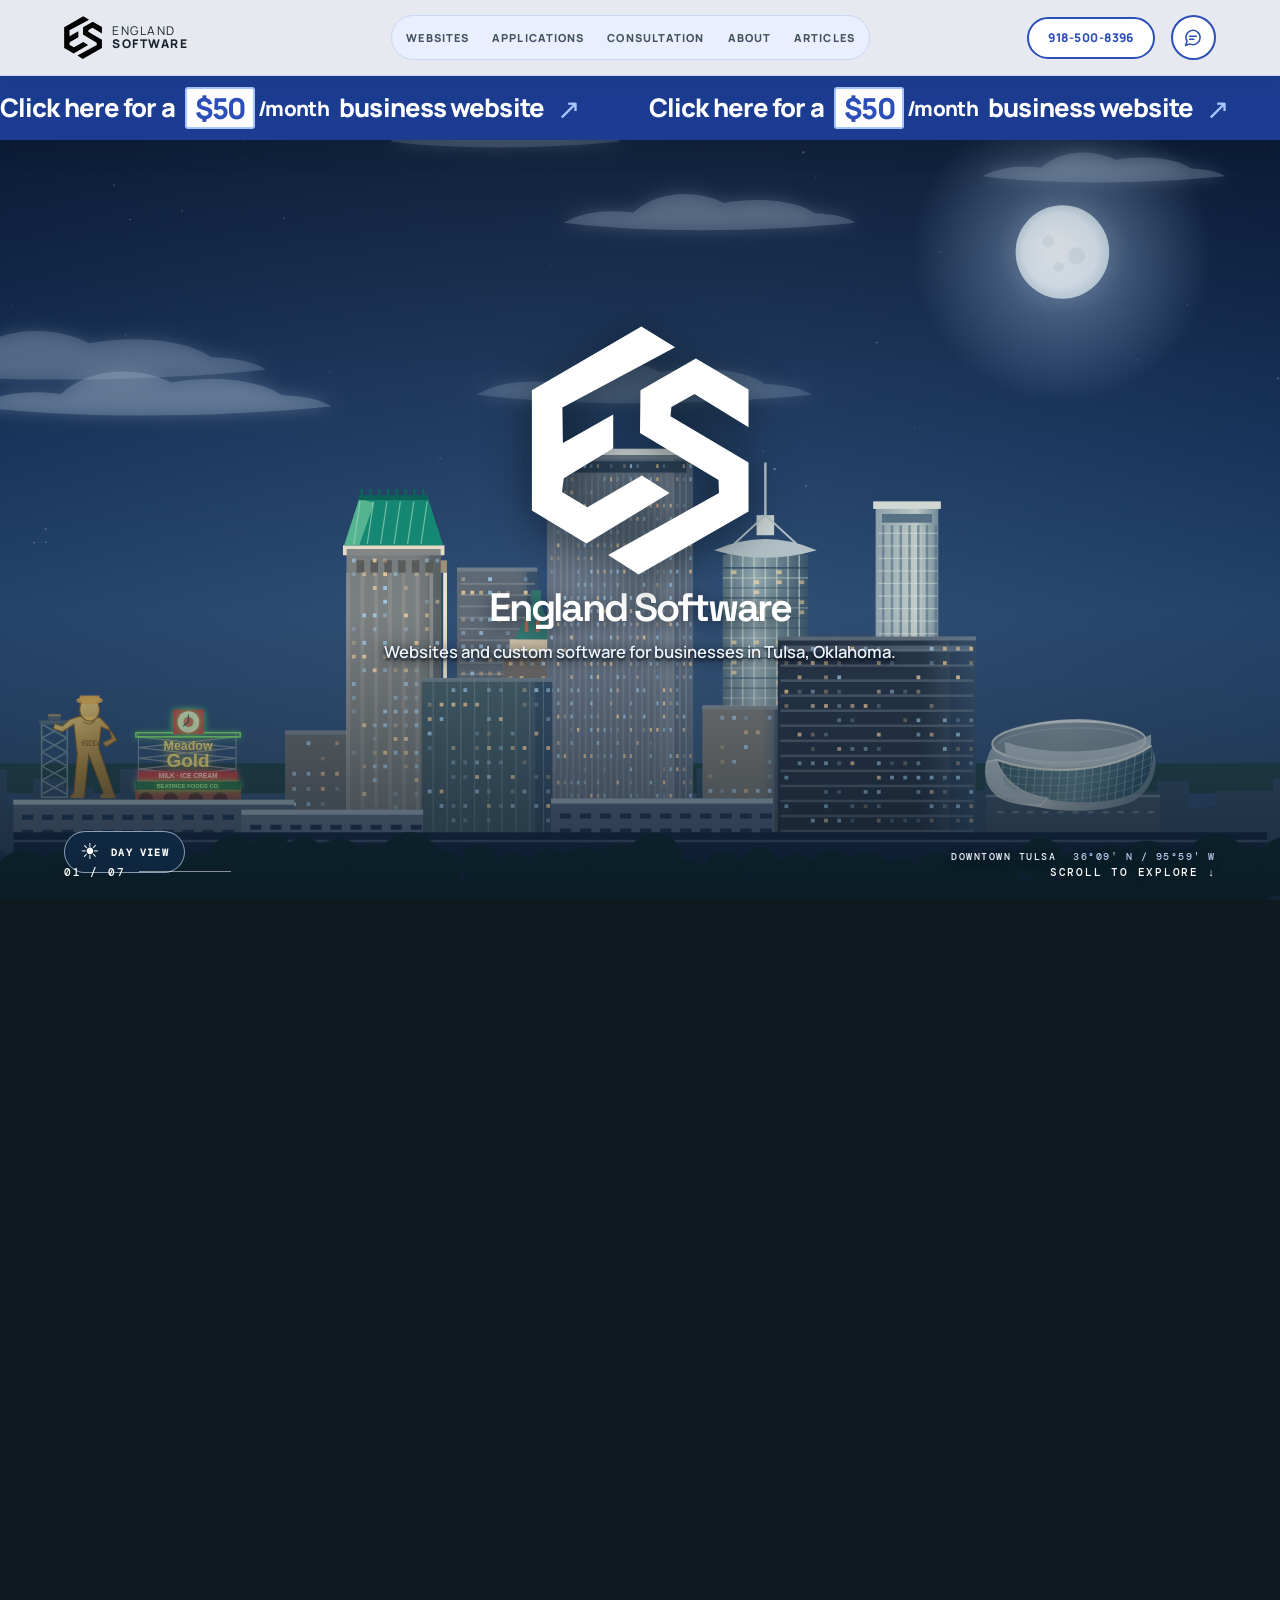
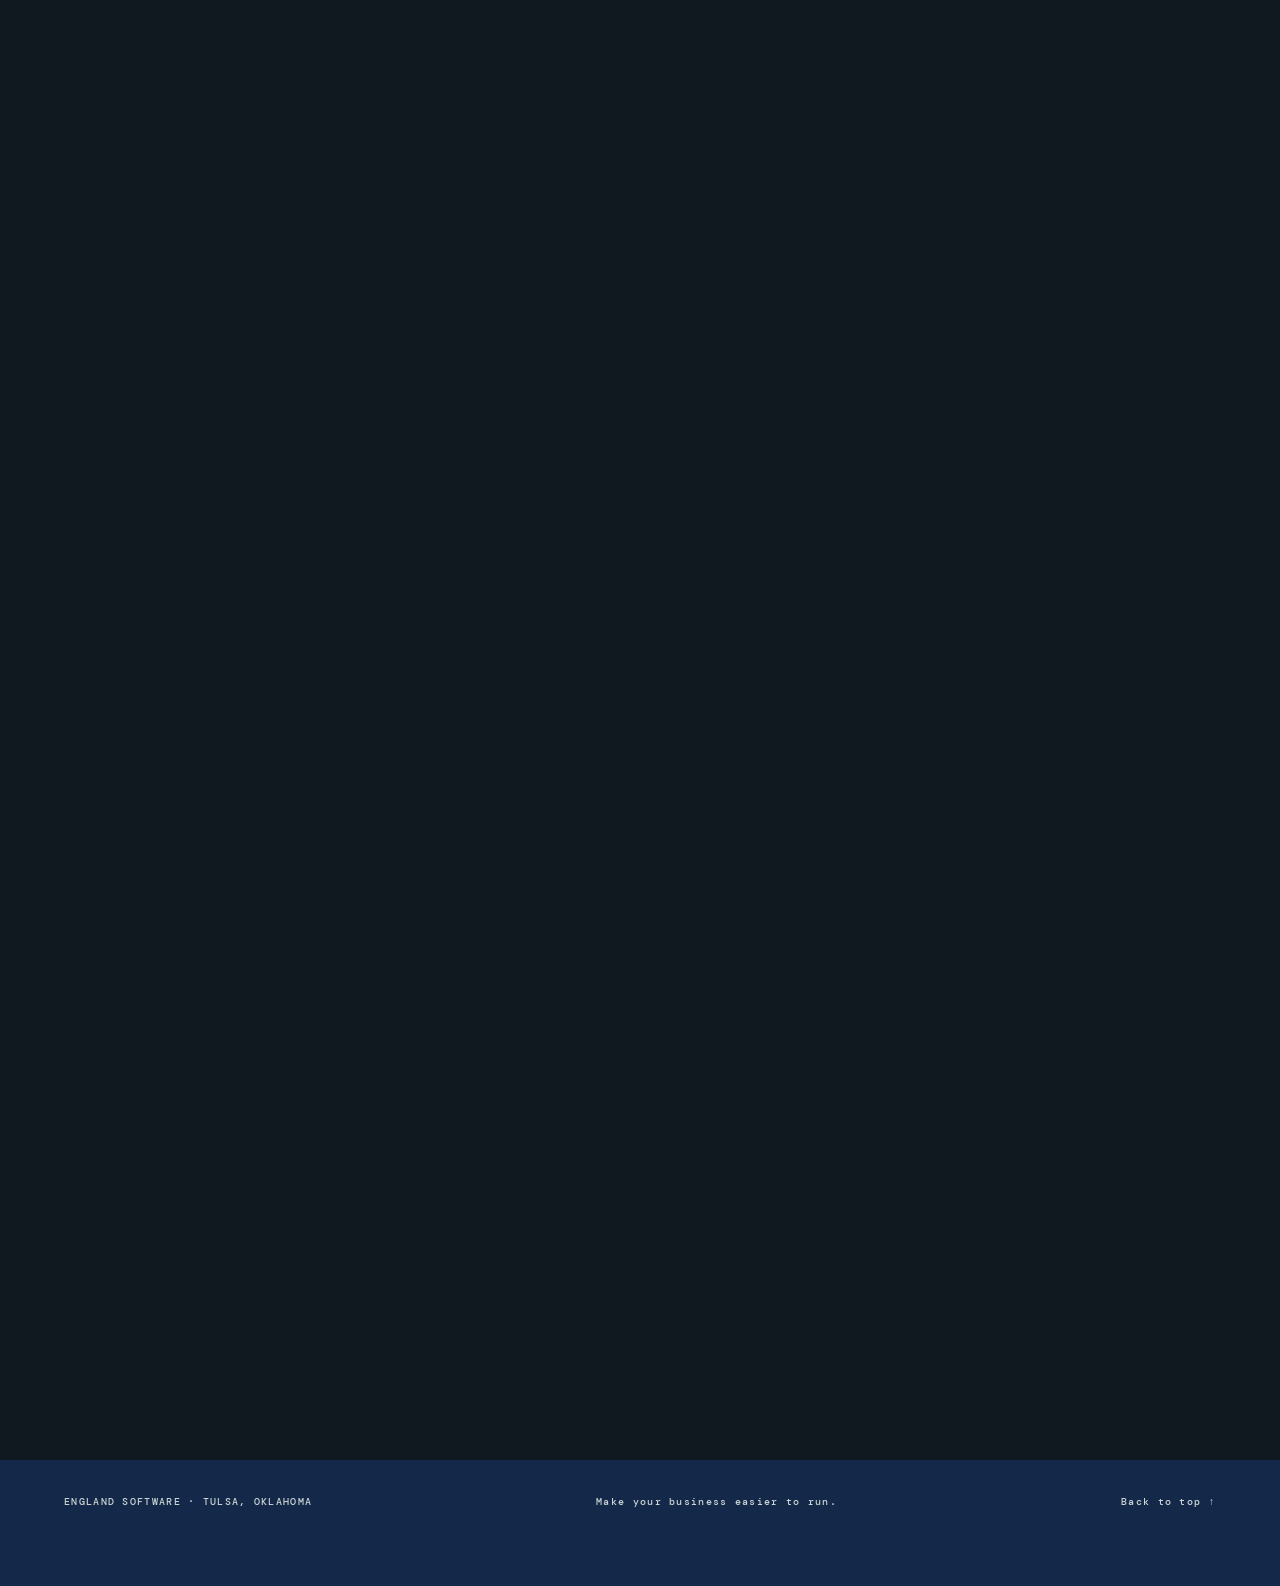
<file: static/index.html>
<!doctype html>
<html lang="en">
<head>
  <meta charset="utf-8" />
  <meta name="viewport" content="width=device-width, initial-scale=1" />
  <meta name="theme-color" content="#1c3c91" />
  <meta name="description" content="England Software is a Tulsa-based web design and software company. Work directly with Phillip on a $50/month business website, custom web app, or practical software solution." />
  <link rel="canonical" href="https://englandsoftware.com/" />
  <meta property="og:type" content="website" />
  <meta property="og:site_name" content="England Software" />
  <meta property="og:locale" content="en_US" />
  <meta property="og:title" content="Tulsa Web Design &amp; Custom Software | England Software" />
  <meta property="og:description" content="Websites, web applications, and practical software consulting for Tulsa businesses. Business websites start at $50/month." />
  <meta property="og:url" content="https://englandsoftware.com/" />
  <meta property="og:image" content="https://englandsoftware.com/static/images/tulsa-skyline-hero.webp" />
  <meta property="og:image:width" content="1672" />
  <meta property="og:image:height" content="941" />
  <meta property="og:image:alt" content="Downtown Tulsa skyline at dusk" />
  <meta name="twitter:card" content="summary_large_image" />
  <meta name="twitter:title" content="Tulsa Web Design &amp; Custom Software | England Software" />
  <meta name="twitter:description" content="Websites, web applications, and practical software consulting for Tulsa businesses." />
  <meta name="twitter:image" content="https://englandsoftware.com/static/images/tulsa-skyline-hero.webp" />
  <link rel="icon" type="image/svg+xml" href="/static/logo.svg" />
  <link rel="me" href="https://www.facebook.com/profile.php?id=61594819109541" />
  <title>Tulsa Web Design &amp; Custom Software | England Software</title>
  <script type="application/ld+json">{"@context":"https://schema.org","@type":"ProfessionalService","@id":"https://englandsoftware.com/#business","name":"England Software","url":"https://englandsoftware.com/","logo":"https://englandsoftware.com/static/logo.png","image":"https://englandsoftware.com/static/images/tulsa-skyline-hero.webp","description":"Tulsa-based web design and custom software company building business websites, web applications, and practical software solutions for Tulsa businesses.","telephone":"+1-918-500-8396","address":{"@type":"PostalAddress","addressLocality":"Tulsa","addressRegion":"OK","addressCountry":"US"},"areaServed":{"@type":"City","name":"Tulsa"},"sameAs":["https://www.facebook.com/profile.php?id=61594819109541"]}</script>
  <link rel="preconnect" href="https://fonts.googleapis.com" />
  <link rel="preconnect" href="https://fonts.gstatic.com" crossorigin />
  <link href="https://fonts.googleapis.com/css2?family=DM+Mono:wght@400;500&family=Manrope:wght@400;500;600;700;800&family=Space+Grotesk:wght@500;600;700&display=swap" rel="stylesheet" />
  <link rel="preload" as="image" href="/static/logo.svg" />
  <link rel="stylesheet" href="/static/styles.css" />
  <script src="/static/app.js" defer></script>
  <script src="/static/skyline.js" defer></script>
</head>
<body>
  <a class="skip-link" href="#main">Skip to content</a>
  <header class="site-header">
    <a class="brand" href="#home" aria-label="England Software, back to the beginning"><img src="/static/logo.svg" alt="" width="38" height="44" /><span>ENGLAND <strong>SOFTWARE</strong></span></a>
    <nav class="site-nav" aria-label="Explore the page"><a href="#websites">Websites</a><a href="#applications">Applications</a><a href="#consulting">Consultation</a><a href="#about">About</a><!-- ARTICLES_NAV --><a href="#articles">Articles</a><!-- /ARTICLES_NAV --></nav>
    <a class="header-contact" href="tel:+19185008396" aria-label="Call 918-500-8396"><span class="header-phone-number">918-500-8396</span><svg class="header-phone-icon" viewBox="0 0 24 24" aria-hidden="true"><path d="M21 16.4v3a2 2 0 0 1-2.2 2A19 19 0 0 1 2.6 5.2 2 2 0 0 1 4.6 3h3a2 2 0 0 1 2 1.7l.5 3a2 2 0 0 1-.6 1.8L7.7 11a15 15 0 0 0 5.3 5.3l1.5-1.8a2 2 0 0 1 1.8-.6l3 .5a2 2 0 0 1 1.7 2Z"/></svg></a>
    <a class="header-message" href="#contact" aria-label="Go to contact form"><svg viewBox="0 0 24 24" aria-hidden="true"><path d="M20.5 11.5a8.5 8.5 0 0 1-8.5 8.5 8.7 8.7 0 0 1-4-.9L3 21l1.9-5a8.5 8.5 0 1 1 15.6-4.5Z"/><path d="M8 10h8M8 13.5h5"/></svg></a>
    <details class="mobile-navigation"><summary>Menu</summary><nav aria-label="Explore the page"><a href="#websites">Websites</a><a href="#applications">Applications</a><a href="#consulting">Consultation</a><a href="#about">About</a><!-- ARTICLES_NAV --><a href="#articles">Articles</a><!-- /ARTICLES_NAV --><a href="#contact">Contact</a></nav></details>
  </header>
  <a class="offer-reel" href="#contact" aria-label="Click here for a $50/month business website. Go to the contact form.">
    <span class="offer-reel-window" aria-hidden="true"><span class="offer-reel-track">
      <span class="offer-reel-group">Click here for a <span class="offer-reel-price"><mark>$50</mark><span>/month</span></span> business website <i>↗</i></span>
      <span class="offer-reel-group">Click here for a <span class="offer-reel-price"><mark>$50</mark><span>/month</span></span> business website <i>↗</i></span>
      <span class="offer-reel-group">Click here for a <span class="offer-reel-price"><mark>$50</mark><span>/month</span></span> business website <i>↗</i></span>
      <span class="offer-reel-group">Click here for a <span class="offer-reel-price"><mark>$50</mark><span>/month</span></span> business website <i>↗</i></span>
      <span class="offer-reel-group">Click here for a <span class="offer-reel-price"><mark>$50</mark><span>/month</span></span> business website <i>↗</i></span>
      <span class="offer-reel-group">Click here for a <span class="offer-reel-price"><mark>$50</mark><span>/month</span></span> business website <i>↗</i></span>
    </span></span>
  </a>
  <main id="main"><div class="journey-stage"><div class="journey-sticky">
    <section class="chapter chapter-hero" id="home" aria-labelledby="home-title">
      <canvas class="tulsa-skyline-canvas" aria-hidden="true"></canvas>
      <div class="hero-city-caption" aria-hidden="true"><span>DOWNTOWN TULSA</span><span>36°09′ N / 95°59′ W</span></div>
      <div class="chapter-inner hero-centered">
        <div class="hero-brand">
          <img class="hero-logo" src="/static/logo.svg" alt="" width="208" height="238" fetchpriority="high" />
          <h1 id="home-title">England Software</h1>
        </div>
        <p class="hero-summary">Websites and custom software for businesses in Tulsa, Oklahoma.</p>
      </div>
      <button class="hero-time-toggle" type="button" aria-label="Switch to daytime view"><span class="hero-time-icon" aria-hidden="true">☀</span><span class="hero-time-label">DAY VIEW</span></button>
    </section>
    <section class="chapter chapter-websites" id="websites" aria-labelledby="websites-title">
      <div class="chapter-inner split-layout websites-layout">
        <div class="chapter-copy"><p class="eyebrow">01 / TULSA BUSINESS WEBSITES</p><h2 id="websites-title">Your website.<br /><em>$50/month.</em></h2><p class="chapter-lede">Give Tulsa customers a clear place to find and contact your business. I build mobile friendly websites with hosting, HTTPS, and a working contact form included.</p><p class="deal-promise">$50 upfront to get started <span>·</span> $50/month after the first month</p><a class="deal-cta" href="#contact">Get started for $50 <span aria-hidden="true">↗</span></a><p class="deal-note">Your upfront payment covers the first month; monthly billing starts after that. No long-term contract; cancel anytime. Standard scope covers up to three informational pages, five sections, and one prelaunch revision round. You supply approved content and brand assets; extras are quoted separately.</p></div>
        <div class="website-showcase" aria-hidden="true"><span class="showcase-label">A POSSIBLE DIRECTION / ILLUSTRATIVE CONCEPT</span><div class="site-study"><div class="study-nav"><strong>atelier<br />flora</strong><span>FLOWERS &nbsp; OCCASIONS &nbsp; OUR STORY</span><b>INQUIRE ↗</b></div><div class="study-main"><div><small>THOUGHTFUL FLOWERS · TULSA, OK</small><strong>Make room<br />for <i>beautiful.</i></strong><p>Florals for everyday moments and once-in-a-lifetime celebrations.</p><span class="study-button">EXPLORE OUR WORK ↗</span></div><div class="flower-art"><span class="flower-head flower-one"></span><span class="flower-head flower-two"></span><span class="flower-head flower-three"></span><span class="flower-stem stem-one"></span><span class="flower-stem stem-two"></span><span class="flower-stem stem-three"></span><svg class="flower-stems-svg" viewBox="0 0 100 100" preserveAspectRatio="none" aria-hidden="true"><path d="M50 105 30 25 M50 105 70 34 M50 105 51 60" /></svg><span class="flower-leaf leaf-one"></span><span class="flower-leaf leaf-two"></span></div></div><div class="study-foot">FLOWERS WITH FEELING <span>01 / 03</span></div></div></div>
      </div><div class="section-footnote">01 <span>THE FOUNDATION</span></div>
    </section>
    <section class="chapter chapter-applications" id="applications" aria-labelledby="applications-title">
        <div class="chapter-inner split-layout applications-layout"><div class="chapter-copy"><p class="eyebrow">02 / WEB APPLICATIONS</p><h2 id="applications-title">Tools that fit<br /><em>the way you work.</em></h2><p class="chapter-lede">When a Tulsa business outgrows spreadsheets or off-the-shelf tools, I build around a defined need. We agree on a written scope and a monthly quote for the build, hosting, and ongoing service.</p><p class="application-types">Publishing systems <span>·</span> Reporting hubs <span>·</span> Invoicing tools <span>·</span> Larger content sites</p><a class="text-link" href="#contact">Discuss an application <span aria-hidden="true">↗</span></a></div>
      <div class="app-showcase" aria-hidden="true"><span class="showcase-label">A POSSIBLE TOOL / ILLUSTRATIVE CONCEPT</span><div class="app-window"><div class="app-rail"><b>es</b><i>▦</i><i>▤</i><i>◫</i><i>◷</i><small>PE</small></div><div class="app-body"><div class="app-top"><span>OVERVIEW <b>/</b> OPERATIONS</span><span>OCTOBER 2026 <b>⌄</b></span></div><div class="app-welcome"><div><small>GOOD MORNING, ALEX</small><strong>Here's what matters today.</strong></div><span>↗</span></div><div class="app-metrics"><div><small>OPEN REQUESTS</small><strong>24</strong><span>+ 4 since Monday</span></div><div><small>IN PROGRESS</small><strong>08</strong><span>Across 3 projects</span></div><div><small>READY TO SEND</small><strong>12</strong><span>Next action is clear</span></div></div><div class="app-chart"><div><small>ACTIVITY / LAST 7 DAYS</small><span>VIEW REPORT ↗</span></div><div class="chart-bars"><i style="--bar:42%"></i><i style="--bar:68%"></i><i style="--bar:53%"></i><i style="--bar:83%"></i><i style="--bar:61%"></i><i style="--bar:95%"></i><i style="--bar:72%"></i></div><div class="chart-days"><span>M</span><span>T</span><span>W</span><span>T</span><span>F</span><span>S</span><span>S</span></div></div><div class="app-tasks"><span><i></i> Review new request</span><span><i></i> Send weekly summary</span><span><i></i> Prepare next invoice</span></div></div></div></div></div><div class="section-footnote">02 <span>BEYOND THE WEBSITE</span></div>
    </section>
    <section class="chapter chapter-consulting" id="consulting" aria-labelledby="consulting-title">
      <div class="chapter-inner consulting-layout"><div class="consulting-copy"><p class="eyebrow">03 / SOFTWARE CONSULTING</p><h2 id="consulting-title">Let's find the<br /><em>real problem.</em></h2><p class="chapter-lede">I work with Tulsa owners to understand how the work happens, find where it gets stuck, and recommend a useful next step. We agree on scope and price before an in depth visit or assessment.</p><a class="text-link" href="#contact">Talk through your operations <span aria-hidden="true">↗</span></a></div><div class="consulting-map" aria-label="Observe the work, understand the friction, and choose a useful next step"><div class="map-heading">START WITH THE WORK <span>03 / THINK BEFORE BUILDING</span></div><div class="map-node"><span>01 / OBSERVE</span><strong>What happens<br />every day?</strong><i>↘</i></div><div class="map-node"><span>02 / UNDERSTAND</span><strong>Where does<br />it slow down?</strong><i>↘</i></div><div class="map-node map-node-last"><span>03 / RECOMMEND</span><strong>What would<br />actually help?</strong><i>↗</i></div><div class="map-foot">A PRACTICAL RECOMMENDATION BEFORE A BIG BUILD</div></div></div>
    </section>
    <section class="chapter chapter-about" id="about" aria-labelledby="about-title">
      <div class="chapter-inner about-layout"><div><p class="eyebrow">THE PERSON BEHIND THE WORK</p><h2 id="about-title">Hi, I'm <em>Phillip.</em></h2><p>I run England Software from Tulsa, Oklahoma. The business grew out of my finance and operations work across two Chick-fil-A locations here. I learned software development by solving problems the business dealt with every day.</p><p>That experience still shapes my work: understand how the business runs, make the website clear and useful, and add custom software when there is a specific problem to solve.</p></div></div>
    </section>
    <!-- ARTICLES_SECTION --><section class="chapter chapter-articles" id="articles" aria-labelledby="articles-title">
      <div class="chapter-inner"><p class="eyebrow">NOTES FROM ENGLAND SOFTWARE</p><h2 id="articles-title">Recent <em>articles.</em></h2><p class="articles-intro">Ideas and practical notes on websites, software, and running a business.</p><!-- RECENT_ARTICLES --></div>
    </section><!-- /ARTICLES_SECTION -->
    <section class="chapter chapter-contact" id="contact" aria-labelledby="contact-title">
      <div class="chapter-inner contact-layout"><div class="contact-copy"><p class="eyebrow">LET'S GET STARTED / TULSA, OK</p><h2 id="contact-title">Tell me what<br /><em>you're building.</em></h2><p>Need a website for your Tulsa business or have a software problem to solve? Text me or use this form. The first conversation is free.</p><a href="https://www.facebook.com/profile.php?id=61594819109541" target="_blank" rel="noopener noreferrer">Find England Software on Facebook <span aria-hidden="true">↗</span></a></div>
        <form class="contact-form" action="/contact" method="post" aria-describedby="contact-status"><div class="form-trap" aria-hidden="true"><label for="contact-website">Website</label><input id="contact-website" name="website" type="text" tabindex="-1" autocomplete="off" /><label for="contact-company-url">Company URL</label><input id="contact-company-url" name="company_url" type="text" tabindex="-1" autocomplete="off" /><label for="contact-fax-number">Fax number</label><input id="contact-fax-number" name="fax_number" type="text" tabindex="-1" autocomplete="off" /><label for="contact-middle-name">Middle name</label><input id="contact-middle-name" name="middle_name" type="text" tabindex="-1" autocomplete="off" /><label for="contact-address-line-2">Address line 2</label><input id="contact-address-line-2" name="address_line_2" type="text" tabindex="-1" autocomplete="off" /><label for="contact-preferred-contact-time">Preferred contact time</label><input id="contact-preferred-contact-time" name="preferred_contact_time" type="text" tabindex="-1" autocomplete="off" /><label for="contact-project-url">Project URL</label><input id="contact-project-url" name="project_url" type="text" tabindex="-1" autocomplete="off" /><label for="contact-referral-code">Referral code</label><input id="contact-referral-code" name="referral_code" type="text" tabindex="-1" autocomplete="off" /></div>
          <p class="contact-form-intro">For a $50/month website, <a href="sms:+19185008396">text 918-500-8396</a> or fill out this form.</p>
          <div class="form-field"><label for="contact-name">Name</label><input id="contact-name" name="name" type="text" autocomplete="name" placeholder="Your name" required maxlength="120" /></div>
          <div class="form-field"><label for="contact-email">Email</label><input id="contact-email" name="email" type="email" autocomplete="email" placeholder="you@example.com" required maxlength="254" /></div>
          <div class="form-field"><label for="contact-message">What can I help with?</label><textarea id="contact-message" name="message" rows="5" placeholder="A little about your project or problem" required maxlength="3000" aria-describedby="contact-message-count"></textarea><span id="contact-message-count" class="message-count" aria-live="off">3,000 characters left</span></div>
          <label class="contact-opt-in"><input type="checkbox" name="followup_opt_in" value="yes" /> <span>I'd like occasional emails about England Software's consulting and web application services. I can reply to opt out anytime.</span></label>
          <div class="form-footer"><button type="submit">Send message <span aria-hidden="true">↗</span></button><p id="contact-status" role="status">I'll get back to you by email.</p></div>
        </form>
      </div>
    </section>
  </div></div></main>
  <footer class="site-footer"><span>ENGLAND SOFTWARE · TULSA, OKLAHOMA</span><span>Make your business easier to run.</span><a href="#home">Back to top ↑</a></footer>
  <div class="chapter-progress" aria-hidden="true"><span class="progress-label">01 / 07</span><span class="progress-track"><span class="progress-fill"></span></span><span>SCROLL TO EXPLORE ↓</span></div>
</body>
</html>
</file>
<file: static/styles.css>
:root{--ink:#101820;--paper:#eeeae1;--cream:#f7f5ee;--accent:#a9c6ff;--accent-strong:#3f68e8;--accent-ink:#2c4fb8;--blue:#3f68e8;--muted:#bbc9cc;--edge:clamp(24px,5vw,86px);--font:Manrope,Arial,sans-serif;--display:"Space Grotesk",sans-serif;--mono:"DM Mono",monospace}
*{box-sizing:border-box}html{scroll-behavior:smooth;scroll-padding-top:76px;touch-action:manipulation}body{margin:0;background:var(--ink);color:#fff;font-family:var(--font);overflow-x:hidden}a{color:inherit}img{max-width:100%}h1,h2,h3,p{overflow-wrap:break-word}button,input,textarea{font:inherit}::selection{background:var(--accent);color:var(--ink)}:focus-visible{outline:2px solid var(--accent);outline-offset:4px}.skip-link{position:fixed;top:-100px;left:18px;z-index:30;background:var(--accent);color:var(--ink);padding:12px}.skip-link:focus{top:12px}
.skip-link{border:2px solid #101820}
.site-header{position:fixed;inset:0 0 auto;z-index:20;height:76px;display:flex;align-items:center;gap:34px;padding:0 var(--edge);border-bottom:1px solid #ffffff30;background:#101820d9;backdrop-filter:blur(18px)}.brand{display:flex;align-items:center;gap:10px;min-width:212px;font-size:12px;line-height:1.05;letter-spacing:.13em;text-decoration:none}.brand img{width:38px;height:44px;object-fit:contain}.brand span{display:grid}.brand strong{font-weight:800}.site-nav{display:flex;align-items:center;gap:clamp(10px,2vw,35px);margin:auto}.site-nav a,.header-contact{font-size:11px;font-weight:800;letter-spacing:.1em;text-decoration:none;text-transform:uppercase;white-space:nowrap}.site-nav a{color:#d3dddf}.site-nav a:hover,.site-nav a[aria-current="location"],.header-contact:hover{color:var(--accent)}.header-contact{border-bottom:1px solid var(--accent);padding:10px 0}.header-contact span{margin-left:12px}
.chapter{position:relative;display:flex;align-items:center;min-height:100svh;isolation:isolate;overflow:hidden;padding:132px var(--edge) 100px;scroll-margin-top:0}.chapter-inner{position:relative;z-index:1;width:min(100%,1320px);margin:auto}.eyebrow,.card-label,.section-footnote,.side-note,.chapter-progress{font-family:var(--mono);font-size:11px;font-weight:500;letter-spacing:.16em;line-height:1.5}.eyebrow{color:var(--accent);margin:0 0 26px}.eyebrow span{margin:0 10px}.chapter h1,.chapter h2{font-family:var(--display);font-weight:600;letter-spacing:-.075em;line-height:.91;margin:0}.chapter h1{font-size:clamp(58px,8.3vw,132px)}.chapter h2{font-size:clamp(55px,7vw,110px)}.chapter h1 em,.chapter h2 em{color:var(--accent);font-style:normal}.chapter p{line-height:1.65}.text-link{display:inline-flex;align-items:center;justify-content:space-between;gap:26px;border-bottom:1px solid currentColor;padding:12px 0;font-size:12px;font-weight:800;letter-spacing:.12em;text-decoration:none;text-transform:uppercase}.text-link span{font-size:21px;font-weight:400;line-height:1}.text-link:hover{color:var(--accent)}.chapter-hero{justify-content:center;text-align:center;background:radial-gradient(circle at 50% 41%,#264250 0,#15252c 37%,#101820 72%)}.chapter-hero:before,.chapter-consulting:before{content:"";position:absolute;inset:0;background:linear-gradient(#ffffff0a 1px,transparent 1px),linear-gradient(90deg,#ffffff0a 1px,transparent 1px);background-size:74px 74px;mask-image:linear-gradient(to bottom,transparent,#000 25%,#000 80%,transparent);pointer-events:none}.hero-glow{position:absolute;width:min(70vw,750px);aspect-ratio:1;border:1px solid #cde7ee29;border-radius:50%;box-shadow:0 0 0 80px #cde7ee08,0 0 0 160px #cde7ee05;top:12%;left:50%;transform:translateX(-50%)}.hero-inner{display:flex;align-items:center;flex-direction:column}.hero-logo{display:block;width:clamp(170px,20vw,270px);height:clamp(180px,24vw,285px);object-fit:contain;margin:-4px 0 22px;filter:drop-shadow(0 16px 38px #0008)}.hero-lede{max-width:670px;color:#d0dbdd;font-size:clamp(15px,1.25vw,19px);margin:29px 0 0}.hero-actions{display:flex;justify-content:center;flex-wrap:wrap;gap:18px 42px;margin-top:24px}.quiet-link{color:#c1d0d3}.side-note{position:absolute;right:var(--edge);bottom:130px;color:#b0c2c5;writing-mode:vertical-rl}
.split-layout{display:grid;grid-template-columns:minmax(0,1.1fr) minmax(340px,.9fr);align-items:center;gap:clamp(45px,8vw,135px)}.chapter-copy{max-width:735px}.chapter-lede{color:#d1dadc;font-size:clamp(17px,1.55vw,21px);max-width:570px;margin:32px 0 30px}.chapter-lede strong{color:#fff}.chapter-websites{background:radial-gradient(circle at 85% 45%,#2d535d,#10222a 55%,#101820 90%)}.offer-card{border:1px solid #d4e5e25c;background:#ffffff0c;padding:clamp(25px,3.5vw,52px);box-shadow:0 30px 90px #0004;backdrop-filter:blur(8px)}.card-label{color:var(--accent);margin:0}.price{display:flex;align-items:baseline;gap:16px;margin:17px 0 12px;white-space:nowrap}.price strong{font:600 clamp(76px,8.8vw,136px)/1 var(--display);letter-spacing:-.09em}.price span{color:#d1dadc;font-size:16px}.offer-card ul,.example-panel ul{list-style:none;padding:0;margin:0}.offer-card li{border-top:1px solid #ffffff36;padding:14px 0;font-size:14px;line-height:1.5}.offer-foot{border-top:1px solid #ffffff36;color:#d3e0df;font-size:11px;margin:0;padding-top:18px}.offer-foot span{padding:0 5px;color:var(--accent)}.section-footnote{position:absolute;left:var(--edge);bottom:31px;display:flex;gap:20px;color:#c8d8d9}.section-footnote span{color:#ffffff90}
.chapter-details{background:var(--paper);color:var(--ink)}.chapter-details .eyebrow,.chapter-details h2 em{color:#437073}.details-layout{display:grid;grid-template-columns:minmax(0,.95fr) minmax(0,1.05fr);gap:clamp(50px,8vw,145px);align-items:start}.detail-list{border-top:1px solid #718183}.detail-list article{display:grid;grid-template-columns:40px 1fr;gap:22px;border-bottom:1px solid #9da8a7;padding:24px 0}.detail-list article>span{color:#55777b;font:500 11px var(--mono);padding-top:6px}.detail-list h3{font:600 clamp(24px,2.5vw,34px)/1.1 var(--display);letter-spacing:-.04em;margin:0}.detail-list p{color:#455153;font-size:14px;margin:9px 0 0}.scope-note{color:#596365;font-size:12px;margin:18px 0 0}.chapter-applications{background:radial-gradient(circle at 80% 45%,#342f49,#191a2a 57%,#111820 90%)}.chapter-applications h2 em{color:#d1c2ef}.chapter-applications .eyebrow,.chapter-applications .card-label{color:#d1c2ef}.example-panel{border-top:1px solid #ddd5ed;border-bottom:1px solid #ddd5ed;padding:25px 0}.example-panel li{display:flex;gap:22px;border-bottom:1px solid #ffffff38;padding:18px 0;font:500 clamp(17px,1.55vw,23px)/1.3 var(--display)}.example-panel li:first-child{margin-top:12px}.example-panel li span{font:400 11px var(--mono);color:#d1c2ef;margin-top:6px}.example-panel>p:last-child{font-size:13px;color:#ccc8d7;margin:24px 0 0;max-width:480px}
.chapter-consulting{background:radial-gradient(circle at 75% 70%,#30452e,#172721 45%,#111e1a 80%)}.consulting-inner h2{max-width:1050px}.consulting-bottom{display:flex;align-items:end;justify-content:space-between;gap:40px;margin-top:clamp(55px,9vw,130px)}.consulting-bottom p{max-width:625px;color:#d9e1d3;font-size:clamp(16px,1.4vw,20px);margin:0}.consulting-bottom .text-link{flex:none}.outline-word{position:absolute;right:-.05em;bottom:-.28em;font:600 clamp(220px,30vw,520px)/1 var(--display);letter-spacing:-.1em;color:#ffffff09;pointer-events:none}.chapter-process{background:#e2ebea;color:#102027}.chapter-process .eyebrow,.chapter-process h2 em{color:#3c7379}.process-grid{display:grid;grid-template-columns:repeat(4,minmax(0,1fr));gap:0;list-style:none;margin:clamp(55px,7vw,110px) 0 0;padding:0;border-top:1px solid #82989b}.process-grid li{min-height:240px;padding:25px 24px 0 0}.process-grid li+li{border-left:1px solid #82989b;padding-left:24px}.process-grid li>span{font:500 10px var(--mono);letter-spacing:.14em;color:#426d73}.process-grid h3{font:600 clamp(23px,2.2vw,32px)/1.1 var(--display);letter-spacing:-.05em;margin:23px 0 12px}.process-grid p{font-size:13px;color:#40575b;margin:0}.chapter-about{background:#171c22}.about-layout h2{margin-bottom:28px}.about-layout p:not(.eyebrow){color:#c9d1d3;font-size:clamp(16px,1.25vw,19px);max-width:620px}.chapter-contact{background:#ecebe3;color:#142127}.chapter-contact .eyebrow,.chapter-contact h2 em{color:#3f7072}.contact-layout{display:grid;grid-template-columns:minmax(0,1fr) minmax(340px,.8fr);align-items:start;gap:clamp(55px,9vw,150px)}.contact-copy>p:not(.eyebrow){max-width:540px;color:#4f5b5e;font-size:18px;margin:30px 0}.contact-copy>a{font-size:12px;font-weight:700;text-underline-offset:6px}.contact-copy>a span{padding-left:10px}.contact-form{display:grid;gap:18px;padding:clamp(25px,3vw,45px);background:#fff;border:1px solid #bec9c7;box-shadow:0 24px 70px #233b381b}.form-field{display:grid;gap:8px}.form-field label{font-size:11px;font-weight:800;letter-spacing:.1em;text-transform:uppercase}.form-field input,.form-field textarea{width:100%;min-width:0;border:1px solid #afbfbd;border-radius:0;background:#f8faf8;color:#142127;padding:14px 15px;font-size:14px}.form-field textarea{resize:vertical;min-height:130px}.form-field input:focus-visible,.form-field textarea:focus-visible{outline:2px solid #3f7072;outline-offset:2px}.contact-opt-in{display:flex;align-items:start;gap:10px;color:#4c5a5b;font-size:12px;line-height:1.55}.contact-opt-in input{flex:none;accent-color:#3f7072;margin:3px 0 0}.form-footer{display:flex;align-items:center;gap:20px;flex-wrap:wrap}.form-footer button{display:flex;justify-content:space-between;gap:35px;min-width:185px;border:0;background:#142127;color:#fff;padding:16px 18px;font-size:11px;font-weight:800;letter-spacing:.08em;text-transform:uppercase;cursor:pointer}.form-footer button:hover{background:#3f7072}.form-footer p{max-width:210px;color:#677273;font-size:11px;margin:0}.form-trap{position:absolute;clip-path:inset(50%);height:1px;width:1px;overflow:hidden;white-space:nowrap}
.site-footer{display:flex;justify-content:space-between;gap:25px;padding:35px var(--edge) 78px;background:#101820;color:#cbd4d5;font:500 10px var(--mono);letter-spacing:.13em}.site-footer a{text-decoration:none}.site-footer a:hover{color:var(--accent)}.chapter-progress{position:fixed;z-index:19;left:var(--edge);right:var(--edge);bottom:20px;display:flex;align-items:center;gap:14px;color:#fff;text-shadow:0 2px 8px #0008;pointer-events:none}.chapter-progress .progress-track{width:92px;height:1px;background:#ffffff80}.progress-fill{display:block;width:0;height:100%;background:var(--accent);transition:width .25s ease}.chapter-progress>span:last-child{margin-left:auto}.chapter-progress.is-light{color:#142127;text-shadow:none}.chapter-progress.is-light .progress-track{background:#14212770}.chapter-progress.is-light .progress-fill{background:#3458c9}
@media(max-width:1050px){.split-layout,.details-layout,.contact-layout{grid-template-columns:1fr;gap:45px}.offer-card,.example-panel,.contact-form{max-width:700px}.chapter{min-height:auto;padding-top:145px;padding-bottom:140px}.chapter-hero{min-height:100svh}.process-grid{grid-template-columns:repeat(2,minmax(0,1fr))}.process-grid li:nth-child(3){border-left:0;padding-left:0}.process-grid li:nth-child(n+3){border-top:1px solid #82989b}}
@media(max-width:720px){html{scroll-padding-top:104px}.site-header{height:103px;flex-wrap:wrap;align-content:center;gap:9px 15px;padding:8px var(--edge)}.brand{min-width:0;flex:1}.brand img{width:30px;height:36px}.brand span{font-size:10px}.site-nav{order:3;width:100%;justify-content:space-between;gap:8px;margin:0}.site-nav a,.header-contact{font-size:9px}.header-contact{padding:6px 0}.header-contact span{margin-left:4px}.chapter{padding:150px var(--edge) 115px}.chapter-hero{padding-top:140px}.chapter h1{font-size:clamp(53px,12vw,82px)}.chapter h2{font-size:clamp(50px,11.5vw,78px)}.hero-logo{width:180px;height:190px;margin:0 0 20px}.hero-lede{font-size:14px}.hero-actions{gap:3px 22px}.text-link{font-size:10px}.side-note{display:none}.eyebrow{font-size:9px}.split-layout{gap:45px}.offer-card{padding:25px}.price strong{font-size:90px}.price span{font-size:13px}.offer-foot{font-size:10px}.consulting-bottom{display:block;margin-top:45px}.consulting-bottom .text-link{margin-top:22px}.process-grid{grid-template-columns:1fr;margin-top:55px}.process-grid li,.process-grid li+li,.process-grid li:nth-child(3){min-height:0;border-left:0;border-top:1px solid #82989b;padding:22px 0}.process-grid li:first-child{border-top:0}.process-grid h3{margin:15px 0 7px}.contact-layout{gap:35px}.contact-copy>p:not(.eyebrow){font-size:16px}.contact-form{padding:23px}.site-footer{display:grid;gap:12px;padding-bottom:85px}.chapter-progress{font-size:9px}.chapter-progress .progress-track{width:50px}}
@media(max-width:390px){.header-contact{font-size:8px}.site-nav a{font-size:8px}.chapter h1{font-size:49px}.chapter h2{font-size:46px}.price strong{font-size:75px}.offer-card li{font-size:12px}}
.brand img,.hero-logo{filter:invert(1)}.hero-logo{filter:invert(1) drop-shadow(0 16px 38px #0008)}

/* Chapters follow the document scroll; photos fill each section behind readable overlays. */
.chapter{background-repeat:no-repeat;background-position:center;background-size:cover}
.chapter-inner{max-height:none;overflow:visible}
.chapter-hero{background:#fff;color:var(--ink)}
.chapter-hero:before{background:linear-gradient(#3f68e80d 1px,transparent 1px),linear-gradient(90deg,#3f68e80d 1px,transparent 1px);background-size:74px 74px}
.chapter-hero .eyebrow,.chapter-hero h1 em{color:var(--blue)}
.chapter-hero .hero-lede{color:#45515c}
.chapter-hero .text-link{color:var(--ink)}
.chapter-hero .text-link:hover{color:var(--blue)}
.chapter-hero .quiet-link,.chapter-hero .side-note{color:#526375}
.chapter-hero .hero-glow{border-color:#3f68e82b;box-shadow:0 0 0 80px #3f68e808,0 0 0 160px #3f68e805}
.hero-logo{filter:drop-shadow(0 16px 38px #3f68e820)}
.chapter-websites{background-image:linear-gradient(90deg,#07151eea 0%,#07151ed1 48%,#07151e99 100%),url('/static/images/websites-hero.webp');background-position:center,center 55%}
.chapter-details{background-image:linear-gradient(90deg,#eeeae1e3 0%,#eeeae1d4 54%,#eeeae1c7 100%),url('/static/images/websites-hero.webp');background-position:center,center 45%}
.chapter-applications{background-image:linear-gradient(90deg,#111323e8 0%,#111323d1 48%,#11132399 100%),url('/static/images/web-applications-hero.webp')}
.chapter-consulting{background-image:linear-gradient(90deg,#11201de8 0%,#11201dce 50%,#11201da6 100%),url('/static/images/contract-engineering-hero.webp');background-position:center,center 44%}
.chapter-process{background-image:linear-gradient(90deg,#e2ebeadf 0%,#e2ebead1 54%,#e2ebeac2 100%),url('/static/images/contract-engineering-hero.webp');background-position:center,center 55%}
.chapter-about{background-image:linear-gradient(90deg,#171c22dc 0%,#171c22de 48%,#171c22b9 100%),url('/static/images/contract-engineering-hero.webp');background-position:center,center 70%}
.chapter-contact{background-image:linear-gradient(90deg,#ecebe3e3 0%,#ecebe3d6 54%,#ecebe3c9 100%),url('/static/images/managed-hosting-hero.webp')}
.chapter-details,.chapter-process,.chapter-contact{background-color:var(--paper)}
@media(max-width:720px){
  .chapter-websites{background-image:linear-gradient(#07151edc,#07151eea),url('/static/images/websites-hero.webp')}
  .chapter-applications{background-image:linear-gradient(#111323dc,#111323ec),url('/static/images/web-applications-hero.webp')}
  .chapter-consulting{background-image:linear-gradient(#11201ddc,#11201dec),url('/static/images/contract-engineering-hero.webp')}
  .chapter-about{background-image:linear-gradient(#171c22dc,#171c22ed),url('/static/images/contract-engineering-hero.webp')}
}
@media(prefers-reduced-motion:reduce){html{scroll-behavior:auto}*,*:before,*:after{animation-duration:.01ms!important;transition-duration:.01ms!important}}

/* The chapter stack stays in place while scroll position crossfades its scenes. */
@media(min-width:1051px) and (min-height:768px) and (prefers-reduced-motion:no-preference){
  html.has-chapter-scenes{scroll-behavior:auto}
  html.has-chapter-scenes{scrollbar-width:none}
  html.has-chapter-scenes::-webkit-scrollbar{display:none}
  .has-chapter-scenes .journey-stage{height:var(--journey-height, 380svh)}
  .has-chapter-scenes .journey-sticky{position:sticky;top:0;height:100svh;overflow:clip}
  .has-chapter-scenes .chapter{position:absolute;inset:0;min-height:100%;height:100%;padding-top:96px;padding-bottom:64px;will-change:opacity}
  .has-chapter-scenes .chapter:nth-child(1){z-index:1}
  .has-chapter-scenes .chapter:nth-child(2){z-index:2}
  .has-chapter-scenes .chapter:nth-child(3){z-index:3}
  .has-chapter-scenes .chapter:nth-child(4){z-index:4}
  .has-chapter-scenes .chapter:nth-child(5){z-index:5}
  .has-chapter-scenes .chapter:nth-child(6){z-index:6}
  .has-chapter-scenes .chapter:nth-child(7){z-index:7}
  .has-chapter-scenes .chapter:nth-child(8){z-index:8}
  .has-chapter-scenes .chapter h2{font-size:clamp(55px,6vw,88px)}
  .has-chapter-scenes .chapter-hero h1{font-size:clamp(58px,6.6vw,92px)}
  .has-chapter-scenes .hero-logo{width:170px;height:185px;margin:0 0 14px}
  .has-chapter-scenes .hero-lede{margin-top:18px}
  .has-chapter-scenes .hero-actions{margin-top:14px}
  .has-chapter-scenes .consulting-bottom{margin-top:clamp(40px,6vw,75px)}
  .has-chapter-scenes .process-grid{margin-top:clamp(35px,5vw,65px)}
  .has-chapter-scenes .process-grid li{min-height:210px}
  .has-chapter-scenes .section-footnote{display:none}
}

/* Art direction: original interface studies replace unrelated stock imagery. */
.chapter-hero,.chapter-websites,.chapter-details,.chapter-applications,.chapter-consulting,.chapter-process,.chapter-about,.chapter-contact{background-image:none}
.chapter-hero{background:#f3f2eb;color:#17232b;text-align:left}
.chapter-hero:before{background:linear-gradient(#243e7c0b 1px,transparent 1px),linear-gradient(90deg,#243e7c0b 1px,transparent 1px);background-size:64px 64px;mask-image:none}
.hero-layout{display:grid;grid-template-columns:minmax(0,1fr) minmax(0,1.05fr);align-items:center;gap:clamp(40px,5vw,90px)}
.hero-copy{position:relative;z-index:2;max-width:690px}
.chapter-hero h1{font-size:clamp(67px,6.65vw,104px);letter-spacing:-.085em;line-height:.94}
.chapter-hero h1 em{color:#3458c9}
.hero-copy .eyebrow{color:#3458c9}
.hero-copy .hero-lede{max-width:540px;margin:29px 0 0;color:#52616a;font-size:clamp(16px,1.2vw,18px)}
.hero-copy .hero-actions{justify-content:flex-start;gap:20px 32px;margin-top:30px}
.hero-copy .text-link{color:#17232b}
.hero-copy .text-link:hover{color:#3458c9}
.hero-signoff{margin:62px 0 0;color:#6b7980;font:500 10px var(--mono);letter-spacing:.12em}
.hero-composition{position:relative;min-height:min(67svh,630px);isolation:isolate}
.composition-orbit{position:absolute;inset:1% 4% 0 4%;border:1px solid #3458c932;border-radius:50%;box-shadow:0 0 0 55px #3458c908,0 0 0 110px #3458c805}
.composition-stamp{position:absolute;z-index:4;right:0;top:0;display:flex;align-items:end;justify-content:space-between;width:140px;height:140px;border:2px solid #101820;border-radius:50%;padding:30px;background:var(--accent);color:#17232b;font:700 14px/1.2 var(--display);letter-spacing:-.02em;transform:rotate(12deg);box-shadow:0 20px 50px #273d7130}
.composition-stamp span{font-size:30px;font-weight:400}
.concept-browser{border:1px solid #182f3e26;background:#fff;box-shadow:0 35px 75px #223b4f2f;overflow:hidden}
.hero-concept{position:absolute;z-index:2;left:0;top:11%;width:83%;height:72%;min-height:380px;transform:rotate(-5deg)}
.browser-bar{height:36px;display:flex;justify-content:space-between;align-items:center;padding:0 15px;background:#e9e9e4;color:#69747c;font:500 9px var(--mono);letter-spacing:.04em}
.browser-dots{display:flex;gap:5px}.browser-dots i{width:6px;height:6px;border-radius:50%;background:#b9c4c5}
.hero-concept-body{position:relative;height:calc(100% - 36px);padding:26px 32px;background:#e7ebf4;color:#203729;overflow:hidden}
.concept-nav{position:relative;z-index:2;display:flex;justify-content:space-between;align-items:center;font:600 9px var(--mono);letter-spacing:.08em}
.concept-nav strong{font:700 27px var(--display);letter-spacing:-.06em}
.concept-art{position:absolute;inset:20% 0 14% 43%;overflow:hidden;background:#c1d3bf}
.art-sun{position:absolute;width:32%;aspect-ratio:1;right:18%;top:10%;border-radius:50%;background:#f2e6a8}
.art-hill{position:absolute;left:-20%;width:150%;height:65%;border-radius:50% 50% 0 0}.hill-back{bottom:-6%;background:#779b83;transform:rotate(-18deg)}.hill-front{bottom:-38%;background:#365d4d;transform:rotate(17deg)}
.concept-title{position:absolute;z-index:2;left:32px;bottom:24%;font:600 clamp(40px,4.4vw,73px)/.9 var(--display);letter-spacing:-.08em}
.concept-title i{font-style:normal;color:#507c64}
.concept-bottom{position:absolute;z-index:2;bottom:20px;left:32px;right:32px;display:flex;justify-content:space-between;gap:15px;font:600 8px var(--mono);letter-spacing:.06em}
.concept-bottom b{white-space:nowrap}
.hero-data-card{position:absolute;z-index:3;right:0;bottom:2%;width:48%;min-width:235px;padding:23px 26px 21px;background:#233d8d;color:#fff;box-shadow:0 30px 55px #1a2e6b45;transform:rotate(5deg)}
.hero-data-card>div:first-child{display:flex;justify-content:space-between;font:500 9px var(--mono);letter-spacing:.12em;color:#d7e5ff}.hero-data-card b{font-size:18px}
.hero-data-card>strong{display:block;margin:15px 0 20px;font:600 clamp(25px,2.5vw,35px)/1.05 var(--display);letter-spacing:-.05em}
.data-bars{display:flex;align-items:end;gap:9px;height:65px;border-bottom:1px solid #ffffff7a}.data-bars i{flex:1;border:1px solid #101820;border-bottom:0;background:var(--accent);height:35%}.data-bars i:nth-child(2){height:62%}.data-bars i:nth-child(3){height:45%}.data-bars i:nth-child(4){height:83%}.data-bars i:nth-child(5){height:56%}.data-bars i:nth-child(6){height:100%}.data-bars i:nth-child(7){height:73%}
.hero-data-card small{display:block;margin-top:13px;font:500 8px var(--mono);letter-spacing:.1em;color:#d7e5ff}
.composition-caption{position:absolute;right:0;bottom:-1%;color:#63717b;font:500 9px var(--mono);letter-spacing:.12em}

.chapter-websites{background:#102748;color:#fff}
.chapter-websites:before{content:"";position:absolute;inset:0;background:radial-gradient(circle at 77% 47%,#3f68e83d,transparent 49%);pointer-events:none}
.websites-layout{grid-template-columns:minmax(0,.95fr) minmax(0,1.05fr);gap:clamp(35px,5vw,80px)}
.chapter-websites h2 em{color:var(--accent)}
.chapter-websites h2 em,.chapter-applications h2 em,.chapter-about h2 em{-webkit-text-stroke:.75px #101820;paint-order:stroke fill}
.chapter-websites .chapter-lede{max-width:600px;margin:27px 0 13px}
.website-price{display:flex;align-items:end;gap:23px;border-top:1px solid #ffffff75;border-bottom:1px solid #ffffff75;margin:26px 0 0;padding:12px 0 16px}
.website-price strong{font:600 clamp(76px,8vw,112px)/.9 var(--display);letter-spacing:-.1em;color:var(--accent)}
.website-price span{padding-bottom:8px;font:500 10px/1.65 var(--mono);letter-spacing:.09em;color:#c7d7d6}
.website-terms{max-width:570px;color:#b9cbc9;font-size:11px;line-height:1.55;margin:17px 0 11px}
.website-showcase{position:relative;min-height:525px;padding:30px 28px 25px 0}
.showcase-label{position:absolute;z-index:5;left:0;top:0;color:#b6d1cf;font:500 9px var(--mono);letter-spacing:.14em}
.site-study{position:relative;z-index:1;height:470px;background:#f7eee2;color:#29261f;box-shadow:0 35px 85px #0007;overflow:hidden;transform:rotate(-2deg)}
.study-nav{height:80px;display:flex;align-items:center;justify-content:space-between;gap:10px;padding:0 33px;border-bottom:1px solid #30292326}
.study-nav strong{font:700 22px/.85 Georgia,serif;letter-spacing:-.06em}.study-nav strong span{color:#496f9e;margin-left:4px}.study-nav>span,.study-nav b{font:600 8px var(--mono);letter-spacing:.09em;white-space:nowrap}.study-nav b{border-bottom:1px solid #29261f;padding-bottom:5px}
.study-main{position:relative;display:grid;grid-template-columns:52% 48%;height:calc(100% - 124px)}
.study-main>div:first-child{position:relative;z-index:2;padding:42px 0 30px 36px}
.study-main small{font:600 8px var(--mono);letter-spacing:.11em}
.study-main strong{display:block;margin-top:37px;font:400 clamp(39px,4.5vw,67px)/.93 Georgia,serif;letter-spacing:-.07em;white-space:nowrap}
.study-main strong i{font-weight:400;color:#496f9e}
.study-main p{max-width:225px;margin:15px 0 20px;color:#6f6159;font-size:11px;line-height:1.5}
.study-button{display:inline-block;border:1px solid #322922;padding:11px 13px;font:600 8px var(--mono);letter-spacing:.05em}
.flower-art{position:relative;overflow:hidden;background:radial-gradient(circle at 40% 40%,#c9dcec,#7396b9 58%,#4e6f9a)}
.flower-stem{position:absolute;z-index:2;bottom:-8%;width:5px;height:80%;background:#52674d;transform-origin:bottom}.stem-one{left:46%;transform:rotate(-12deg)}.stem-two{left:48%;transform:rotate(15deg)}.stem-three{left:50%;transform:rotate(38deg)}
.flower-stems-svg{display:none}
.flower-head{position:absolute;z-index:3;width:98px;height:98px;border-radius:48% 52% 47% 53%;background:radial-gradient(circle at 50% 50%,#d4a447 0 10%,#f7e5c5 12% 42%,#fff4df 44% 58%,#e4dccd 61%);box-shadow:0 5px 25px #233e6140}.flower-one{left:18%;top:15%}.flower-two{right:7%;top:30%;transform:scale(.8) rotate(28deg)}.flower-three{left:34%;bottom:10%;transform:scale(.7) rotate(-20deg)}
.flower-leaf{position:absolute;z-index:2;width:90px;height:45px;border-radius:100% 0 100% 0;background:#556c50}.leaf-one{left:22%;bottom:20%;transform:rotate(-24deg)}.leaf-two{right:10%;bottom:19%;transform:rotate(32deg)}
.study-foot{height:44px;display:flex;justify-content:space-between;align-items:center;padding:0 34px;font:600 8px var(--mono);letter-spacing:.12em}
.study-mobile{position:absolute;z-index:3;right:-10px;bottom:3px;width:168px;height:300px;border:7px solid #162730;border-radius:23px;background:#f9efe1;color:#29261f;padding:19px 13px;box-shadow:0 22px 50px #0008;transform:rotate(7deg)}
.study-mobile>span{font:700 13px Georgia,serif}.study-mobile-art{display:grid;place-items:center;height:145px;margin:12px -13px 12px;background:#7396b9;color:#f5ead3;font-size:88px;line-height:1}.study-mobile strong{display:block;font:400 22px/.95 Georgia,serif;letter-spacing:-.05em}.study-mobile small{display:block;margin-top:12px;font:600 7px var(--mono)}

.chapter-details{background:#edece4;color:#17232b}
.chapter-details:after{content:none}
.chapter-details .chapter-inner{z-index:2}
.chapter-details .eyebrow,.chapter-details h2 em{color:#386b65}
.detail-list{border-color:#728983}
.detail-list article{border-color:#a8b5ae}
.detail-list article>span{color:#47766e}

.chapter-applications{background:#254ba6;color:#fff}
.chapter-applications:before{content:"";position:absolute;inset:0;background:radial-gradient(circle at 80% 30%,#7391ef6b,transparent 55%),linear-gradient(#ffffff09 1px,transparent 1px),linear-gradient(90deg,#ffffff09 1px,transparent 1px);background-size:auto,68px 68px,68px 68px;pointer-events:none}
.chapter-applications .eyebrow,.chapter-applications h2 em{color:var(--accent)}
.applications-layout{grid-template-columns:minmax(0,.85fr) minmax(0,1.15fr);gap:clamp(45px,6vw,95px)}
.application-types{max-width:570px;margin:0 0 24px;color:#d9e3ff;font:500 10px/2 var(--mono);letter-spacing:.06em;text-transform:uppercase}
.application-types span{color:var(--accent);margin:0 5px}
.app-showcase{position:relative;padding-top:30px;perspective:1000px}
.app-showcase .showcase-label{color:#d9e3ff}
.app-window{display:flex;height:500px;border:1px solid #b1c9ff;background:#f6f7fb;color:#243140;box-shadow:0 40px 80px #0e1c57a0;transform:rotate(2deg)}
.app-rail{display:flex;flex:0 0 60px;align-items:center;flex-direction:column;gap:26px;padding:18px 0;background:#1d3040;color:#c5dce7}
.app-rail b{font:700 20px var(--display);letter-spacing:-.1em;color:#fff}.app-rail b span{font-size:10px;color:var(--accent)}.app-rail i{font:normal 17px var(--display)}.app-rail small{margin-top:auto;border:1px solid #a9c6ff;border-radius:50%;background:var(--accent-strong);color:#fff;padding:8px;font:700 8px var(--mono)}
.app-body{min-width:0;flex:1;padding:0 25px 22px}
.app-top{height:58px;display:flex;align-items:center;justify-content:space-between;gap:10px;border-bottom:1px solid #d6dce8;font:600 8px var(--mono);letter-spacing:.1em;color:#6e7e86}.app-top b{color:#a0aaa9;padding:0 8px}
.app-welcome{display:flex;justify-content:space-between;align-items:end;padding:23px 0 20px}.app-welcome small{display:block;color:#546a87;font:600 8px var(--mono);letter-spacing:.1em}.app-welcome strong{display:block;margin-top:7px;font:600 clamp(23px,2.3vw,33px) var(--display);letter-spacing:-.06em}.app-welcome>span{display:grid;place-items:center;width:35px;height:35px;border-radius:50%;background:#e5ebf8;color:#3458c9}
.app-metrics{display:grid;grid-template-columns:repeat(3,minmax(0,1fr));gap:9px}.app-metrics>div{padding:16px 13px;background:#fff;border:1px solid #d9e0ef}.app-metrics small{display:block;white-space:nowrap;font:600 7px var(--mono);color:#677c83}.app-metrics strong{display:block;margin:8px 0 2px;font:600 37px var(--display);letter-spacing:-.08em}.app-metrics span{font-size:8px;color:#3458c9}
.app-chart{height:181px;margin-top:12px;padding:14px 18px 10px;background:#fff;border:1px solid #d9e0ef}.app-chart>div:first-child{display:flex;justify-content:space-between;gap:10px;font:600 7px var(--mono);letter-spacing:.06em;color:#61777f}.app-chart>div:first-child span{color:var(--accent-ink)}.chart-bars{height:112px;display:flex;align-items:end;justify-content:space-around;gap:13px;padding:12px 8px 0;border-bottom:1px solid #dde3ed;background:repeating-linear-gradient(0deg,transparent,transparent 27px,#e8ecf4 28px)}.chart-bars i{flex:1;max-width:37px;height:var(--bar);background:#adc5ff;border-radius:3px 3px 0 0}.chart-bars i:nth-child(4),.chart-bars i:nth-child(6){background:var(--accent-strong);border:1px solid var(--accent-ink);border-bottom:0}.chart-days{display:flex;justify-content:space-around;margin-top:5px;color:#829098;font:500 8px var(--mono)}
.app-tasks{display:flex;gap:8px;margin-top:11px}.app-tasks span{flex:1;min-width:0;padding:10px 8px;background:#e8edf6;color:#52627e;white-space:nowrap;overflow:hidden;text-overflow:ellipsis;font:500 7px var(--mono)}.app-tasks i{display:inline-block;width:7px;height:7px;margin-right:5px;border:1px solid #101820;border-radius:50%;background:var(--accent)}

.chapter-consulting{background:#e7edf8;color:#1d2b46}
.chapter-consulting:before{background:linear-gradient(#3458c914 1px,transparent 1px),linear-gradient(90deg,#3458c914 1px,transparent 1px);background-size:70px 70px;mask-image:none}
.consulting-layout{display:grid;grid-template-columns:minmax(0,1fr) minmax(0,.84fr);align-items:center;gap:clamp(50px,8vw,140px)}
.chapter-consulting .eyebrow,.chapter-consulting h2 em{color:var(--accent-ink)}
.consulting-copy .chapter-lede{color:#4b5a75}
.consulting-copy .text-link{color:#1d2b46}
.consulting-copy .text-link:hover{color:var(--accent-ink)}
.consulting-map{position:relative;border:1px solid #8da4d4;background:#f8faff;padding:28px 34px;box-shadow:20px 20px 0 #3458c926}
.map-heading,.map-foot{display:flex;justify-content:space-between;gap:10px;font:600 9px var(--mono);letter-spacing:.11em;color:#3557a6}.map-heading span{color:#637fbb}.map-foot{margin-top:18px;font-size:8px}
.map-node{position:relative;display:flex;justify-content:space-between;align-items:center;gap:10px;border-top:1px solid #b9c7e4;padding:20px 0}.map-node:first-of-type{margin-top:28px}.map-node>span{align-self:start;padding-top:6px;white-space:nowrap;color:#526dac;font:500 9px var(--mono)}.map-node strong{margin-right:auto;margin-left:35px;font:600 clamp(20px,2vw,29px)/1.1 var(--display);letter-spacing:-.05em}.map-node i{font:normal 22px var(--display);color:#3458c9}.map-node-last{border-bottom:1px solid #b9c7e4}.map-node-last strong{color:var(--accent-ink)}

.chapter-process{background:#f3eee6;color:#17232b}
.chapter-process .eyebrow,.chapter-process h2 em{color:#315dc4}
.process-grid{border-color:#9facb0}.process-grid li+li{border-color:#9facb0}.process-grid li>span{color:#315dc4}.process-grid h3{max-width:225px}.process-grid p{color:#516168}
.chapter-about{background:#142849;color:#fff}
.chapter-about .eyebrow,.chapter-about h2 em{color:var(--accent)}
.chapter-contact{background:#eef3ff;color:#17232b}
.chapter-contact:before{content:"";position:absolute;inset:0;background:radial-gradient(circle at 12% 80%,#9bbce080,transparent 38%),linear-gradient(#3458c90d 1px,transparent 1px),linear-gradient(90deg,#3458c90d 1px,transparent 1px);background-size:auto,74px 74px,74px 74px;pointer-events:none}
.chapter-contact .eyebrow,.chapter-contact h2 em{color:var(--accent-ink)}
.contact-form{border-color:#b9c9ea;box-shadow:20px 20px 0 #3f68e826,0 24px 70px #233b381b}
.form-field input,.form-field textarea{border-color:#b9c9ea;background:#f8faff}
.form-field input:focus-visible,.form-field textarea:focus-visible{outline-color:var(--accent-strong)}
.contact-opt-in input{accent-color:var(--accent-strong)}
.form-footer button{background:var(--accent-strong)}
.form-footer button:hover{background:var(--accent-ink)}

@media(max-width:1050px){
  .hero-layout,.consulting-layout{grid-template-columns:1fr;gap:45px}
  .hero-composition{min-height:560px;width:min(100%,700px);margin:0 auto}
  .hero-copy{max-width:780px}
  .websites-layout,.applications-layout{grid-template-columns:1fr;gap:48px}
  .website-showcase,.app-showcase{width:min(100%,700px)}
  .consulting-map{max-width:700px}
}
@media(max-width:720px){
  .chapter-hero{padding-top:155px}
  .chapter-hero h1{font-size:clamp(54px,12vw,78px)}
  .hero-copy .hero-lede{margin-top:25px}
  .hero-signoff{margin-top:42px;font-size:9px}
  .hero-composition{min-height:420px;margin-top:10px}
  .hero-concept{width:85%;height:75%;min-height:310px}
  .hero-concept-body{padding:16px}.concept-nav strong{font-size:20px}.concept-nav span{font-size:6px}
  .concept-title{left:16px;bottom:26%;font-size:clamp(33px,10vw,55px)}.concept-bottom{left:16px;right:16px;font-size:6px}
  .hero-data-card{min-width:180px;width:49%;padding:16px}.hero-data-card>strong{font-size:22px}.data-bars{height:43px}
  .composition-stamp{width:95px;height:95px;padding:18px;font-size:10px}.composition-stamp span{font-size:20px}
  .composition-caption{font-size:7px}
  .websites-layout .chapter-lede{margin-top:25px}.website-price strong{font-size:80px}
  .website-showcase{min-height:400px;padding-right:15px}
  .site-study{height:370px}.study-nav{height:60px;padding:0 16px}.study-nav strong{font-size:17px}.study-nav>span{display:none}.study-nav b{font-size:7px}
  .study-main{height:calc(100% - 95px)}.study-main>div:first-child{padding:25px 0 15px 18px}.study-main strong{font-size:clamp(34px,9vw,54px);margin-top:24px}.study-main p{font-size:9px}.study-main small,.study-button{font-size:6px}.study-foot{height:35px;padding:0 17px}
  .flower-head{width:65px;height:65px}.study-mobile{width:120px;height:220px;padding:12px 9px;border-width:5px;right:-4px}.study-mobile>span{font-size:9px}.study-mobile-art{height:100px;font-size:60px;margin:9px -9px}.study-mobile strong{font-size:17px}.study-mobile small{font-size:5px}
  .app-window{height:430px}.app-rail{flex-basis:38px;gap:17px}.app-body{padding:0 11px 12px}.app-top{height:43px;font-size:6px}.app-welcome{padding:14px 0}.app-welcome strong{font-size:22px}.app-welcome small{font-size:6px}.app-metrics{gap:4px}.app-metrics>div{padding:10px 6px}.app-metrics small{font-size:5px}.app-metrics strong{font-size:25px}.app-metrics span{font-size:6px}.app-chart{height:160px;margin-top:7px;padding:10px}.chart-bars{height:99px}.app-tasks span{font-size:5px}
  .consulting-map{padding:22px}.map-heading{font-size:7px}.map-heading span{display:none}.map-node strong{margin-left:15px}.map-node>span{font-size:7px}
  .chapter-details:after{bottom:-8%;font-size:90vw}
}
@media(max-width:390px){.hero-concept{width:89%}.hero-data-card{right:-5px}.study-main strong{font-size:32px}.study-main p{max-width:125px}}
@media(max-width:600px){
  .website-showcase{min-height:530px}
  .site-study{height:500px}
  .study-main{display:flex;flex-direction:column;height:calc(100% - 95px)}
  .study-main>div:first-child{flex:none;padding:18px 20px 10px}
  .study-main strong{margin-top:12px;font-size:clamp(31px,7vw,38px);line-height:.98;white-space:normal}
  .study-main p{max-width:310px;margin:9px 0 10px;font-size:9px}
  .study-button{padding:7px 9px}
  .flower-art{flex:1;min-height:0;margin:0 12px}
  .flower-one{left:calc(30% - 32px);top:calc(25% - 32px)}
  .flower-two{left:calc(70% - 32px);top:calc(34% - 32px)}
  .flower-three{left:calc(51% - 32px);top:calc(60% - 32px);bottom:auto}
  .flower-art .flower-stem{display:none}
  .flower-stems-svg{display:block;position:absolute;z-index:2;inset:0;width:100%;height:100%;overflow:hidden}
  .flower-stems-svg path{fill:none;stroke:#52674d;stroke-width:5;vector-effect:non-scaling-stroke}
  .flower-art .leaf-one{left:27%;bottom:17%}
  .flower-art .leaf-two{right:20%;bottom:19%}
}
@media(min-width:1051px) and (max-height:850px) and (prefers-reduced-motion:no-preference){
  .has-chapter-scenes .chapter-websites h2{font-size:clamp(55px,5.2vw,72px)}
  .has-chapter-scenes .chapter-websites .eyebrow{margin-bottom:14px}
  .has-chapter-scenes .chapter-websites .chapter-lede{font-size:18px;line-height:1.45;margin:18px 0 8px}
  .has-chapter-scenes .website-price{margin-top:14px;padding:7px 0 9px}
  .has-chapter-scenes .website-price strong{font-size:80px}
  .has-chapter-scenes .website-terms{margin:10px 0 7px;font-size:10px}
  .has-chapter-scenes .hero-signoff{margin-top:32px}
}

/* A quiet opening and light navigation let the service scenes carry the visual work. */
.site-header{background:#f8faffed;color:#17232b;border-bottom:1px solid #cbd8f3;box-shadow:0 8px 28px #17232b0c;backdrop-filter:blur(20px)}
.site-footer{background:#142849}
.brand img{filter:none}
.site-nav{gap:3px;margin:auto;padding:4px;border:1px solid #cad8f5;border-radius:999px;background:#e9efff}
.site-nav a{padding:10px 16px;border-radius:999px;color:#43535b;transition:background .2s ease,color .2s ease}
.site-nav a:hover,.site-nav a[aria-current="location"]{background:var(--accent-ink);color:#fff}
.header-contact{display:inline-flex;align-items:center;gap:12px;padding:13px 19px;border:2px solid var(--accent-ink);border-radius:999px;background:#fff;color:var(--accent-ink);transition:transform .2s ease}
.header-contact:hover{background:#fff;color:var(--accent-ink);transform:translateY(-2px)}
.header-contact:active{background:var(--accent-strong);color:#fff;transform:translateY(0)}
.header-contact .header-phone-number{margin:0;font-size:12px;line-height:1;letter-spacing:.04em}
.header-phone-icon{display:none;width:19px;height:19px;fill:none;stroke:currentColor;stroke-width:2;stroke-linecap:round;stroke-linejoin:round}
.chapter-hero{background:radial-gradient(circle at 50% 36%,#ffffff 0,#f5f4f0 58%,#e9edf6 100%);text-align:center}
.chapter-hero:before{background:linear-gradient(#3458c908 1px,transparent 1px),linear-gradient(90deg,#3458c908 1px,transparent 1px);background-size:72px 72px;mask-image:radial-gradient(circle at center,#000,transparent 72%)}
.hero-centered{display:flex;align-items:center;justify-content:center;flex-direction:column;gap:0;max-width:1100px}
.hero-centered .hero-logo{display:block;width:clamp(150px,15vw,205px);height:clamp(170px,17vw,230px);object-fit:contain;margin:0 0 34px;filter:none}
.chapter-hero .hero-centered h1{max-width:1100px;margin:0;font-size:clamp(59px,6.6vw,100px);line-height:.98;letter-spacing:-.08em}
.hero-cta{display:inline-flex;align-items:center;justify-content:space-between;gap:40px;margin-top:42px;padding:18px 22px;background:#3458c9;color:#fff;font-size:12px;font-weight:800;letter-spacing:.1em;text-decoration:none;text-transform:uppercase;transition:background .2s ease,transform .2s ease}
.hero-cta:hover{background:#203741;transform:translateY(-3px)}
.hero-cta span{font-size:22px;font-weight:400;line-height:1}
@media(max-width:1050px){
  .chapter-hero{min-height:100svh}
  .hero-centered{min-height:calc(100svh - 285px)}
  .hero-centered .hero-logo{width:clamp(145px,22vw,195px);height:clamp(165px,26vw,220px)}
}
@media(max-width:720px){
  .site-header{background:#f8fafff7;border-bottom:0;box-shadow:none}
  .brand img{filter:none}
  .site-nav{gap:2px;width:100%;padding:3px;justify-content:space-between}
  .site-nav a{padding:7px 9px;color:#43535b;font-size:9px}
  .header-contact{padding:9px 12px;font-size:9px}
  .header-contact span{font-size:13px}
  .chapter-progress,.chapter-progress.is-light{background:#e9efff;color:#17232b!important;text-shadow:none;border-bottom:1px solid #cbd8f3}
  .chapter-progress .progress-track,.chapter-progress.is-light .progress-track{background:#758d94!important}
  .chapter-progress .progress-fill,.chapter-progress.is-light .progress-fill{background:#3458c9!important}
  .chapter-hero{padding:170px var(--edge) 105px}
  .hero-centered{min-height:calc(100svh - 275px)}
  .hero-centered .hero-logo{width:145px;height:165px;margin-bottom:27px}
  .chapter-hero .hero-centered h1{font-size:clamp(46px,10.8vw,65px);line-height:1.02}
  .hero-cta{margin-top:33px;gap:22px;padding:16px 17px;font-size:10px}
  .hero-cta span{font-size:18px}
}
@media(max-width:390px){.site-nav a{padding:7px 6px;font-size:9px}.chapter-hero .hero-centered h1{font-size:clamp(42px,11vw,52px)}}
html.has-scroll-fade .chapter-inner{transition:opacity .08s linear,transform .08s linear;will-change:opacity,transform}
html.has-scroll-fade .chapter-hero .chapter-inner{transition:none;will-change:auto}
@media(min-width:721px) and (max-width:950px){
  .site-header{gap:13px;padding:0 clamp(18px,3vw,32px)}
  .brand{min-width:165px}
  .site-nav a{padding:9px 10px;font-size:10px}
  .header-contact{padding:11px 13px;font-size:10px}
}

/* Always-visible offer reel. The entire strip is the contact-form link. */
html{scroll-padding-top:146px}
.site-header{z-index:22}
.offer-reel{position:fixed;z-index:21;top:76px;right:0;left:0;display:flex;align-items:stretch;height:64px;overflow:hidden;background:#1c3c91;color:#fff;text-decoration:none;box-shadow:0 9px 24px #10182030}
.offer-reel-window{display:flex;flex:1;align-items:center;min-width:0;overflow:hidden}
.offer-reel-track{display:flex;align-items:center;width:max-content;animation:offer-reel-scroll 32s linear infinite}
.offer-reel-group{display:flex;flex:none;align-items:center;gap:10px;padding-right:70px;white-space:nowrap;font:800 clamp(19px,2vw,30px)/1 var(--font);letter-spacing:-.035em}
.offer-reel-price{display:inline-flex;align-items:center;white-space:nowrap}
.offer-reel-group mark{display:inline-block;padding:5px 8px;border:2px solid #a9c6ff;border-radius:3px;background:#fff;color:var(--accent-ink);font-size:1.13em;letter-spacing:-.055em}
.offer-reel-price>span{margin-left:3px;font-size:.8em;letter-spacing:-.03em}
.offer-reel-group i{margin-left:3px;color:var(--accent);font-style:normal;font-size:1.1em;font-weight:500}
@keyframes offer-reel-scroll{to{transform:translateX(-50%)}}
@media(prefers-reduced-motion:reduce){.offer-reel-track{animation:none}}
.contact-form{gap:14px;padding:clamp(25px,2.8vw,40px)}
.contact-form-intro{margin:0 0 3px;color:#34494c;font-size:14px;font-weight:600;line-height:1.45}
.contact-form-intro a{color:var(--accent-ink);font-weight:800;text-decoration-thickness:2px;text-underline-offset:3px}
.contact-form-intro a:hover{color:#17232b}
.message-count{justify-self:end;color:#52636a;font-size:11px;font-variant-numeric:tabular-nums}
.contact-copy>a:hover{color:var(--accent-ink)}
.contact-form .form-field textarea{min-height:115px}

/* The offer has one message and one clear next step. */
.chapter-websites h2 em{color:var(--accent)}
.chapter-websites .chapter-lede{max-width:570px;margin:26px 0 25px}
.deal-promise{max-width:560px;margin:0 0 26px;padding-top:18px;border-top:1px solid #ffffff70;color:var(--accent);font:600 12px/1.8 var(--mono);letter-spacing:.02em}
.deal-promise span{padding:0 7px;color:#ffffff8c}
.deal-cta{display:inline-flex;align-items:center;justify-content:space-between;gap:32px;min-width:330px;padding:17px 20px;border:2px solid #a9c6ff;background:var(--accent-strong);color:#fff;font-size:12px;font-weight:800;letter-spacing:.07em;text-decoration:none;text-transform:uppercase;transition:background .2s ease,transform .2s ease}
.deal-cta:hover{background:var(--accent-ink);transform:translateY(-3px)}
.deal-cta span{font-size:22px;font-weight:400;line-height:1}
.deal-note{max-width:580px;margin:21px 0 0;color:#b7c8c9;font-size:11px;line-height:1.55}
.website-showcase{padding-right:0}
.site-study{transform:rotate(-1deg)}
.chapter-details:after{content:none}

/* The mark and promise carry the opening scene. */
.hero-centered .hero-logo{width:clamp(200px,18vw,260px);height:clamp(220px,21vw,290px);margin-bottom:32px}
.chapter-hero .hero-centered h1{font-size:clamp(68px,7.3vw,112px)}
@media(min-width:1051px) and (max-height:850px){
  .hero-centered .hero-logo{height:240px;width:220px;margin-bottom:25px}
  .chapter-hero .hero-centered h1{font-size:clamp(68px,7vw,100px)}
}
@media(max-width:1050px){
  .hero-centered .hero-logo{width:clamp(180px,25vw,235px);height:clamp(200px,30vw,260px)}
  .chapter-hero .hero-centered h1{font-size:clamp(60px,7.5vw,83px)}
}
@media(max-width:720px){
  html{scroll-padding-top:178px}
  .offer-reel{top:103px;height:58px}
  .offer-reel-group{gap:7px;padding-right:38px;font-size:17px}
  .offer-reel-group mark{padding:7px 8px}
  .chapter-progress{display:none}
  .contact-form-intro{font-size:13px}
  .hero-centered .hero-logo{width:180px;height:200px;margin-bottom:27px}
  .chapter-hero .hero-centered h1{font-size:clamp(48px,12vw,70px)}
  .deal-promise{font-size:10px;line-height:1.8}
  .deal-cta{width:100%;min-width:0;font-size:11px;padding:17px 19px}
  .deal-note{font-size:10px}
  .website-showcase{padding-right:0}
}
@media(max-width:390px){
  .hero-centered .hero-logo{width:165px;height:190px}
  .chapter-hero .hero-centered h1{font-size:clamp(45px,12vw,54px)}
  .offer-reel-group{font-size:15px}
  .deal-cta{font-size:10px}
}
@media(max-width:350px){
  .site-nav{gap:0}
  .site-nav a{padding:7px 4px;font-size:8px}
}
@media(min-width:1051px) and (max-height:850px){
  .has-chapter-scenes .chapter-contact{padding-top:160px;padding-bottom:24px}
  .chapter-contact .contact-form{gap:11px;padding:25px}
  .chapter-contact .form-field textarea{min-height:100px}
}
@media(max-width:950px){
  .header-contact{width:40px;height:40px;flex:none;justify-content:center;padding:0;gap:0}
  .header-contact .header-phone-number{display:none}
  .header-phone-icon{display:block}
}

/* The Tulsa skyline stays vivid around a calm, legible center. */
.chapter-hero{background:#101820;color:#fff}
.chapter-hero::before{content:none}
.chapter-hero::after{content:"";position:absolute;z-index:1;inset:0;background:radial-gradient(ellipse 50% 43% at 50% 56%,#07131f75,transparent 100%),linear-gradient(180deg,#07131f25 0%,#07131f24 37%,#07131f82 74%,#07131fc9 100%);pointer-events:none}
.chapter-hero .hero-centered{z-index:2}
.hero-centered .hero-logo{filter:brightness(0) invert(1) drop-shadow(0 4px 18px #07131f99)}
.chapter-hero .hero-centered h1{width:100%;text-shadow:0 3px 24px #07131fc9}
.chapter-hero .hero-centered h1 em{color:var(--accent);-webkit-text-stroke:3px #000;paint-order:stroke fill}
@media(max-width:720px){.chapter-hero .hero-centered h1 em{font-size:clamp(34px,9.5vw,44px)}}
@media(max-width:720px){.chapter-hero::after{background:linear-gradient(180deg,#07131f59 0%,#07131f70 45%,#07131fdb 100%)}}

/* The canvas draws the downtown skyline and its motion. */
.tulsa-skyline-canvas{position:absolute;inset:0;width:100%;height:100%;z-index:0;pointer-events:none}
.chapter-hero::after{z-index:1;background:linear-gradient(180deg,#07131f30 0%,#07131f00 42%,#07131f00 58%,#07131f80 100%),radial-gradient(ellipse 39% 39% at 50% 47%,#07131f9c,transparent 100%)}
.chapter-hero .hero-centered{z-index:2;max-width:930px;padding-top:clamp(20px,4vh,56px)}
.hero-centered .hero-logo{width:clamp(150px,14vw,200px);height:clamp(170px,17vw,220px);margin-bottom:13px;filter:brightness(0) invert(1) drop-shadow(0 8px 25px #06131bc7)}
.hero-location{margin:0 0 20px!important;color:#d4e4ff;font:500 11px/1.4 var(--mono);letter-spacing:.22em;text-shadow:0 2px 12px #06131b}
.hero-location span{margin:0 9px;color:var(--accent)}
.chapter-hero .hero-centered h1{font-size:clamp(58px,6.5vw,94px);line-height:.96}
.hero-summary{max-width:560px;margin:23px auto 0;color:#f1f5fa;font-size:clamp(15px,1.35vw,19px);font-weight:600;line-height:1.55;text-shadow:0 2px 14px #06131b,0 2px 3px #06131b}
.hero-discover{display:inline-flex;align-items:center;gap:22px;margin-top:28px;border:1px solid #b8d3ffb3;background:#0b1b2ec7;padding:12px 15px;color:#fff;font:700 10px var(--mono);letter-spacing:.12em;text-decoration:none;text-transform:uppercase;backdrop-filter:blur(8px);transition:background .2s ease,transform .2s ease}
.hero-discover:hover{background:#1c3c91;transform:translateY(-3px)}
.hero-discover span{font-size:17px;line-height:1}
.hero-city-caption{position:absolute;z-index:2;right:var(--edge);bottom:48px;display:flex;gap:17px;color:#dae6fb;font:500 10px var(--mono);letter-spacing:.15em;text-shadow:0 2px 8px #07131f}
.hero-city-caption span+span{color:#b7cdee}
.chapter-websites.has-visited .flower-head{animation:flower-float 5s ease-in-out infinite alternate}
.chapter-websites.has-visited .flower-two{animation-delay:-1.8s}
.chapter-websites.has-visited .flower-three{animation-delay:-3.2s}
.chapter-applications.has-visited .chart-bars i{transform-origin:bottom;animation:chart-rise 1s cubic-bezier(.2,.75,.3,1) both}
.chapter-applications.has-visited .chart-bars i:nth-child(2n){animation-delay:.15s}
.chapter-applications.has-visited .chart-bars i:nth-child(3n){animation-delay:.28s}
.chapter-consulting.has-visited .map-node i{animation:map-nudge 2.5s ease-in-out infinite}
@keyframes flower-float{to{translate:0 -7px;rotate:2deg}}
@keyframes chart-rise{from{transform:scaleY(.14);opacity:.45}to{transform:scaleY(1);opacity:1}}
@keyframes map-nudge{50%{transform:translate(3px,3px)}}
@media(min-width:1051px) and (max-height:850px){.hero-centered .hero-logo{width:145px;height:160px;margin-bottom:8px}.chapter-hero .hero-centered h1{font-size:clamp(56px,6vw,78px)}.hero-location{margin-bottom:13px!important}.hero-summary{margin-top:15px}.hero-discover{margin-top:18px}}
@media(max-width:720px){
  .chapter-hero{padding-top:175px;padding-bottom:70px}
  .chapter-hero::after{background:linear-gradient(180deg,#07131f59 0%,#07131f52 48%,#07131f85 100%),radial-gradient(ellipse 75% 36% at 50% 43%,#07131f85,transparent 100%)}
  .chapter-hero .hero-centered{padding-top:0;min-height:calc(100svh - 245px)}
  .hero-centered .hero-logo{width:118px;height:135px;margin-bottom:11px}
  .hero-location{font-size:8px;letter-spacing:.13em;margin-bottom:15px!important}
  .hero-location span{margin:0 3px}
  .chapter-hero .hero-centered h1{font-size:clamp(45px,10vw,66px)}
  .chapter-hero .hero-centered h1 em{font-size:inherit;-webkit-text-stroke:1.5px #000}
  .hero-summary{max-width:330px;margin-top:16px;font-size:13px}
  .hero-discover{margin-top:20px;font-size:9px;padding:11px 13px}
  .hero-city-caption{left:var(--edge);right:auto;bottom:27px;font-size:8px}
  .hero-city-caption span+span{display:none}
}
@media(prefers-reduced-motion:reduce){.chapter-websites.has-visited .flower-head,.chapter-applications.has-visited .chart-bars i,.chapter-consulting.has-visited .map-node i{animation:none}}

/* Center the mark in the hero with the name and service line beneath it. */
.chapter-hero{padding:0}
.chapter-hero::after{background:linear-gradient(180deg,#07131f42 0%,#07131f12 43%,transparent 68%,#07131f9c 100%)}
.chapter-hero .hero-centered{
  position:absolute;
  z-index:2;
  top:50%;
  left:50%;
  display:flex;
  align-items:center;
  flex-direction:column;
  width:min(calc(100% - 2 * var(--edge)),1200px);
  min-height:0;
  max-width:none;
  margin:0;
  padding:0;
  text-align:center;
  translate:-50% -125px;
}
.hero-brand{display:flex;align-items:center;justify-content:center;flex-direction:column;width:100%}
.hero-centered .hero-logo{width:220px;height:250px;margin:0;filter:brightness(0) invert(1) drop-shadow(0 8px 22px #06131ba8)}
.chapter-hero .hero-centered .hero-brand h1{
  width:auto;
  margin:12px 0 0;
  color:#fff;
  font-size:clamp(31px,3.1vw,44px);
  font-weight:650;
  line-height:1.05;
  letter-spacing:-.055em;
  text-align:center;
  text-shadow:0 3px 18px #06131b9e;
}
.hero-centered > .hero-summary{max-width:650px;margin:12px 0 0;color:#ecf3fb;font-size:clamp(15px,1.3vw,18px);font-weight:600;line-height:1.35;text-align:center}
.hero-city-caption{bottom:37px;color:#eef4ff}
@media(max-width:720px){
  .chapter-hero{padding:0}
  .chapter-hero::after{background:linear-gradient(180deg,#07131f68 0%,#07131f30 55%,transparent 76%,#07131fac 100%)}
  .chapter-hero .hero-centered{width:calc(100% - 2 * var(--edge));translate:-50% -98px}
  .hero-centered .hero-logo{width:172px;height:196px}
  .chapter-hero .hero-centered .hero-brand h1{font-size:clamp(25px,6vw,36px)}
  .hero-centered > .hero-summary{max-width:330px;margin-top:11px;font-size:14px;line-height:1.45}
  .hero-city-caption{bottom:27px}
}
@media(max-width:720px) and (max-height:700px){
  .chapter-hero .hero-centered{translate:-50% -82px}
  .hero-centered .hero-logo{width:144px;height:164px}
  .chapter-hero .hero-centered .hero-brand h1{font-size:clamp(22px,5.8vw,30px)}
  .hero-centered > .hero-summary{margin-top:11px;font-size:12px}
}

.hero-time-toggle{position:absolute;z-index:3;left:var(--edge);bottom:27px;display:inline-flex;align-items:center;gap:10px;min-height:42px;border:1px solid #d5e8ff9c;border-radius:999px;background:#102a45c9;padding:8px 15px;color:#fff;font:600 10px var(--mono);letter-spacing:.12em;cursor:pointer;backdrop-filter:blur(8px);transition:background .2s ease,transform .2s ease}
.hero-time-toggle:hover{background:#1d4780;transform:translateY(-2px)}
.hero-time-toggle:focus-visible{outline:2px solid #fff;outline-offset:3px}
.hero-time-icon{font:22px/1 Arial,sans-serif}
.chapter-hero.is-daytime{background:#a8d8f2;color:#152d40}
.chapter-hero.is-daytime::after{background:linear-gradient(180deg,#e4f2fa28 0%,#f5f8f258 43%,#edf5f178 67%,#173d5066 100%)}
.chapter-hero.is-daytime .hero-centered .hero-logo{filter:drop-shadow(0 8px 22px #ffffff9c)}
.chapter-hero.is-daytime .hero-centered .hero-brand h1{color:#102c3c;text-shadow:0 2px 18px #ffffffd9}
.chapter-hero.is-daytime .hero-centered > .hero-summary{color:#19394b;text-shadow:0 1px 12px #ffffff,0 1px 3px #ffffff}
.chapter-hero.is-daytime .hero-city-caption,.chapter-hero.is-daytime .hero-city-caption span+span{color:#fff;text-shadow:0 1px 8px #183b50,0 1px 3px #183b50}
.chapter-hero.is-daytime .hero-time-toggle{border-color:#31566a8c;background:#f4f9f3dc;color:#17394b}
.chapter-hero.is-daytime .hero-time-toggle:hover{background:#fff}
.chapter-hero.is-daytime .hero-time-toggle:focus-visible{outline-color:#17394b}
@media(max-width:720px){.hero-time-toggle{left:auto;right:var(--edge);bottom:17px;min-height:38px;padding:6px 11px;font-size:9px}.hero-time-icon{font-size:19px}.chapter-hero.is-daytime::after{background:linear-gradient(180deg,#edf7fa4d 0%,#f8faf19c 40%,#eff4ed7d 70%,#173d506e 100%)}}

/* Blend Phillip into the About background without a visible photo edge. */
.chapter-about{
  background-color:#142849;
  background-image:radial-gradient(ellipse at 83% 42%,#305273 0%,#142849 65%);
}
.chapter-about::before{content:"";position:absolute;z-index:0;inset:0 auto 0 54%;width:65%;background:url('/static/me.webp') left bottom/auto 84% no-repeat;filter:grayscale(1) contrast(1.08);opacity:.72;mask-image:linear-gradient(to right,transparent 0%,#000 34%,#000 85%,transparent 100%);pointer-events:none}
.chapter-about::after{content:"";position:absolute;z-index:0;inset:0;background:linear-gradient(90deg,#142849 0%,#142849f0 46%,#1428498a 76%,#14284945 100%),linear-gradient(0deg,#142849 0%,transparent 31%,transparent 77%,#14284988 100%);pointer-events:none}
.about-layout{max-width:760px;text-align:center}
.about-layout p:not(.eyebrow){max-width:680px;margin-left:auto;margin-right:auto}
@media(max-width:900px){
  .chapter-about{
    padding-top:clamp(235px,30vw,310px);
    padding-bottom:105px;
    background-image:radial-gradient(ellipse at 85% 20%,#29466b 0%,#142849 75%);
  }
  .chapter-about::before{inset:30px -65px auto auto;width:clamp(380px,68vw,580px);height:clamp(380px,68vw,580px);background-position:center;background-size:contain;opacity:.9;filter:grayscale(1) contrast(1.12);mix-blend-mode:screen;mask-image:radial-gradient(ellipse at 58% 40%,#000 32%,transparent 76%)}
  .chapter-about::after{background:linear-gradient(90deg,#142849db 0%,#14284978 48%,transparent 100%),linear-gradient(to bottom,transparent 0%,#14284918 185px,#142849bf 390px,#142849 530px)}
  .about-layout{max-width:560px;text-align:left}
  .about-layout p:not(.eyebrow){margin-left:0;margin-right:0}
}

/* Articles join the existing chapter sequence. */
.chapter-articles{background:#e9edf8;color:#17232b}
.chapter-articles:before{content:"";position:absolute;inset:0;background:linear-gradient(#3458c90d 1px,transparent 1px),linear-gradient(90deg,#3458c90d 1px,transparent 1px);background-size:72px 72px;pointer-events:none}
.chapter-articles .eyebrow,.chapter-articles h2 em{color:#315dc4}
.chapter-articles h2{font-size:clamp(50px,5.7vw,84px)}
.articles-intro{color:#4f5d72;font-size:clamp(15px,1.3vw,18px);margin:17px 0 32px}
.article-grid{display:grid;grid-template-columns:repeat(4,minmax(0,1fr));gap:16px}
.article-card{display:flex;flex-direction:column;min-width:0;background:#fff;border:1px solid #c7d3ed;color:#17232b;text-decoration:none;box-shadow:9px 9px 0 #3458c91c;transition:transform .2s ease,box-shadow .2s ease}
.article-card:hover,.article-card:focus-visible{transform:translateY(-5px);box-shadow:9px 14px 0 #3458c92b}
.article-card-media{display:grid;place-items:center;width:100%;height:clamp(120px,14vw,210px);overflow:hidden;background:#e6ebf3}
.article-card-media img{display:block;width:100%;height:100%;object-fit:contain}
.article-card-copy{display:flex;flex:1;flex-direction:column;align-items:flex-start;gap:12px;padding:18px}
.article-card small{color:#596b7e;font:500 10px var(--mono);letter-spacing:.05em}
.article-card strong{font:600 clamp(18px,1.7vw,26px)/1.13 var(--display);letter-spacing:-.045em;overflow-wrap:anywhere}
.article-card strong{display:-webkit-box;-webkit-box-orient:vertical;-webkit-line-clamp:3;overflow:hidden}
.article-card-copy>span{margin-top:auto;padding-top:10px;color:#315dc4;font-size:11px;font-weight:800;letter-spacing:.06em;text-transform:uppercase}
.article-empty{border-top:1px solid #a9b9db;padding-top:24px;color:#566476}
@media(max-width:1050px){.article-grid{grid-template-columns:repeat(2,minmax(0,1fr))}.article-card-media{height:220px}}
@media(min-width:721px) and (max-width:1100px){.site-header{gap:12px;padding-inline:24px}.brand{min-width:140px}.site-nav a{padding:9px 8px;font-size:9px}.header-contact{padding:11px 12px}.header-contact .header-phone-number{font-size:10px}}
@media(max-width:600px){.article-grid{grid-template-columns:1fr}.article-card-media{height:210px}.chapter-articles{padding-bottom:110px}}
@media(min-width:1051px) and (min-height:768px) and (prefers-reduced-motion:no-preference){.has-chapter-scenes .chapter-articles .eyebrow{margin-bottom:15px}.has-chapter-scenes .chapter-articles h2{font-size:clamp(48px,5vw,68px)}.has-chapter-scenes .articles-intro{margin:12px 0 22px}.has-chapter-scenes .article-card-media{height:clamp(110px,17vh,170px)}.has-chapter-scenes .article-card-copy{padding:13px;gap:8px}.has-chapter-scenes .article-card strong{font-size:clamp(17px,1.45vw,22px)}}

/* Keep the complete navigation within narrow phone screens. */
.mobile-navigation{display:none}
@media(max-width:720px){
  .site-header{height:72px;flex-wrap:nowrap;align-content:center;gap:12px;padding:0 var(--edge)}
  .site-header .brand{flex:1;min-width:0;margin:0}
  .site-header .brand img{flex:none}
  .site-header .site-nav{display:none}
  .header-contact{width:40px;height:40px;order:0;padding:0}
  .mobile-navigation{display:block;order:1;flex:none}
  .mobile-navigation summary{display:grid;place-items:center;width:56px;height:40px;list-style:none;border:1px solid #b9c9ea;border-radius:999px;background:#e9efff;color:#254ba6;cursor:pointer;font:800 10px var(--font);letter-spacing:.08em;text-transform:uppercase}
  .mobile-navigation summary::-webkit-details-marker{display:none}
  .mobile-navigation summary:hover,.mobile-navigation[open] summary{background:#254ba6;color:#fff}
  .mobile-navigation summary:focus-visible,.mobile-navigation nav a:focus-visible{outline:2px solid #254ba6;outline-offset:2px}
  .mobile-navigation nav{position:absolute;top:calc(100% + 8px);right:var(--edge);left:var(--edge);display:grid;grid-template-columns:repeat(2,minmax(0,1fr));gap:5px;padding:12px;border:1px solid #cbd8f3;border-radius:16px;background:#f8faff;box-shadow:0 18px 38px #1428493d}
  .mobile-navigation nav a{display:flex;align-items:center;min-height:46px;padding:10px 12px;border-radius:9px;color:#263b64;font-size:12px;font-weight:800;letter-spacing:.03em;text-decoration:none}
  .mobile-navigation nav a:hover,.mobile-navigation nav a[aria-current="location"]{background:#e1e9ff;color:#254ba6}
  .offer-reel{top:72px}
  html{scroll-padding-top:146px}
}

/* A direct route to the contact form sits beside the call button. */
.header-message{display:grid;place-items:center;flex:none;width:45px;height:45px;border:2px solid var(--accent-ink);border-radius:999px;background:#fff;color:var(--accent-ink);text-decoration:none;transition:transform .2s ease}
.header-message svg{width:20px;height:20px;fill:none;stroke:currentColor;stroke-width:1.8;stroke-linecap:round;stroke-linejoin:round}
.header-message:hover{background:#fff;color:var(--accent-ink);transform:translateY(-2px)}
.header-message:active{background:var(--accent-strong);color:#fff;transform:translateY(0)}
@media(min-width:951px) and (max-width:1300px){.site-header{gap:16px}.brand{min-width:170px}.site-nav a{padding-inline:10px}}
@media(max-width:950px){.header-message{width:40px;height:40px}}
@media(max-width:720px){
  .site-header{gap:6px;padding-inline:16px}
  .header-contact,.header-message{width:36px;height:36px}
  .mobile-navigation summary{width:44px;height:36px;font-size:9px}
}
</file>
